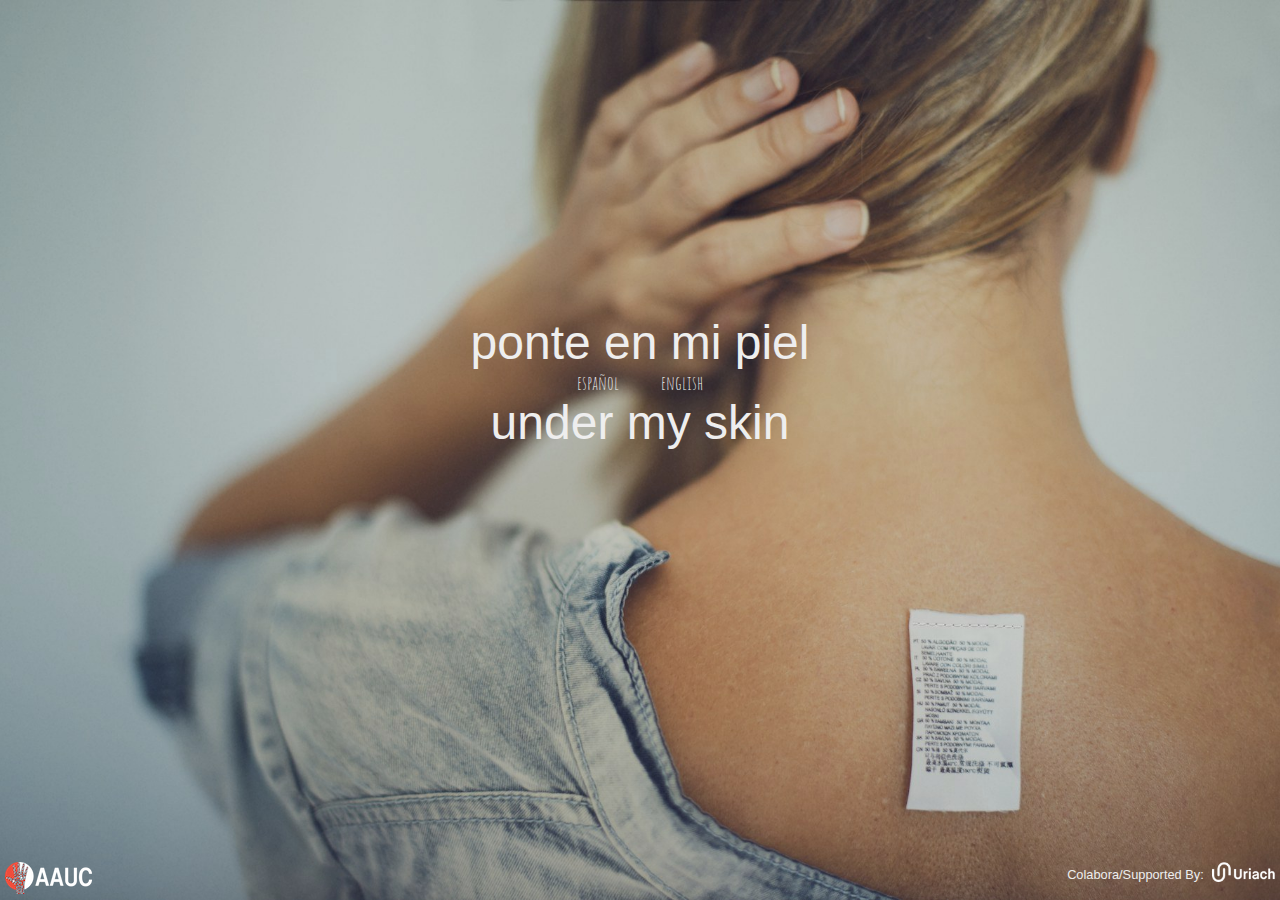
<file: index.html>
<!DOCTYPE html>
<html>
  <head>
    <link rel="publisher" href="https://plus.google.com/u/0/112504036269241650617"/>
    <meta charset="utf-8">
    <meta http-equiv="X-UA-Compatible" content="IE=edge,chrome=1"> 
    <meta name="viewport" content="width=device-width, initial-scale=1">
    <meta name="author" content="Asociación de Afectados de Urticaria Crónica">
    <meta name="description" content="Colección de fotografías que muestran el impacto de la urticaria crónica en la calidad de vida. Creada por la Asociación de Afectados de Urticaria Crónica.">
    <meta property="og:description" content="Colección de fotografías que muestran el impacto de la urticaria crónica en la calidad de vida. Creada por la Asociación de Afectados de Urticaria Crónica."/>
    <meta property="og:locale" content="es_ES" />
    <meta property="og:type" content="website" />
    <meta property="og:url" content="http://ponteenmipiel.urticariacronica.org/" />
    <meta property="article:publisher" content="https://www.facebook.com/urticariacronica" />
    <meta name="twitter:card" content="summary"/>
    <meta name="twitter:site" content="@UrticariaCronic"/>
    <meta name="twitter:domain" content="Asociación de Afectados de Urticaria Crónica"/>
    <meta name="twitter:creator" content="@UrticariaCronic"/>

    <meta property="og:title" content="Ponte en mi piel - Fotografías sobre el impacto de la Urticaria Crónica (AAUC)" />
    <title>Ponte en mi piel - Fotografías sobre el impacto de la Urticaria Crónica (AAUC)</title>


    <link rel="shortcut icon" href="favicon.ico"> 
    <link rel="stylesheet" type="text/css" href="css/index.css">
		<!--[if lte IE 7]><style>.main{display:none;} .support-note .note-ie{display:block;}</style><![endif]-->
  </head>
  <body>
    <div class="support-note"><span class="note-ie">Sorry, only modern browsers.</span></div>

    <div class="main">
      <h1><a href="es/">ponte en mi piel</a></h1>
      <ul>
        <li><a href="es/">español</a></li>
        <li><a href="en/">english</a></li>
      </ul>
      <h1><a href="es/">under my skin</a></h1>
    </div>
    <footer>
      <div>
        <a target="_blank" href="http://www.urticariacronica.org"><img src="images/logo-aauc-inv.png" alt="Asociación de Afectados de Urticaria Crónica"></a>
      </div>
      <div>
        Colabora/Supported By: <img src="images/uriach-blanc.png">
      </div>
    </footer>
    <script>
      (function(i,s,o,g,r,a,m){i['GoogleAnalyticsObject']=r;i[r]=i[r]||function(){
      (i[r].q=i[r].q||[]).push(arguments)},i[r].l=1*new Date();a=s.createElement(o),
      m=s.getElementsByTagName(o)[0];a.async=1;a.src=g;m.parentNode.insertBefore(a,m)
      })(window,document,'script','https://www.google-analytics.com/analytics.js','ga');

      ga('create', 'UA-42277084-5', 'auto');
      ga('send', 'pageview');

    </script>
	</body>
</html>
</file>
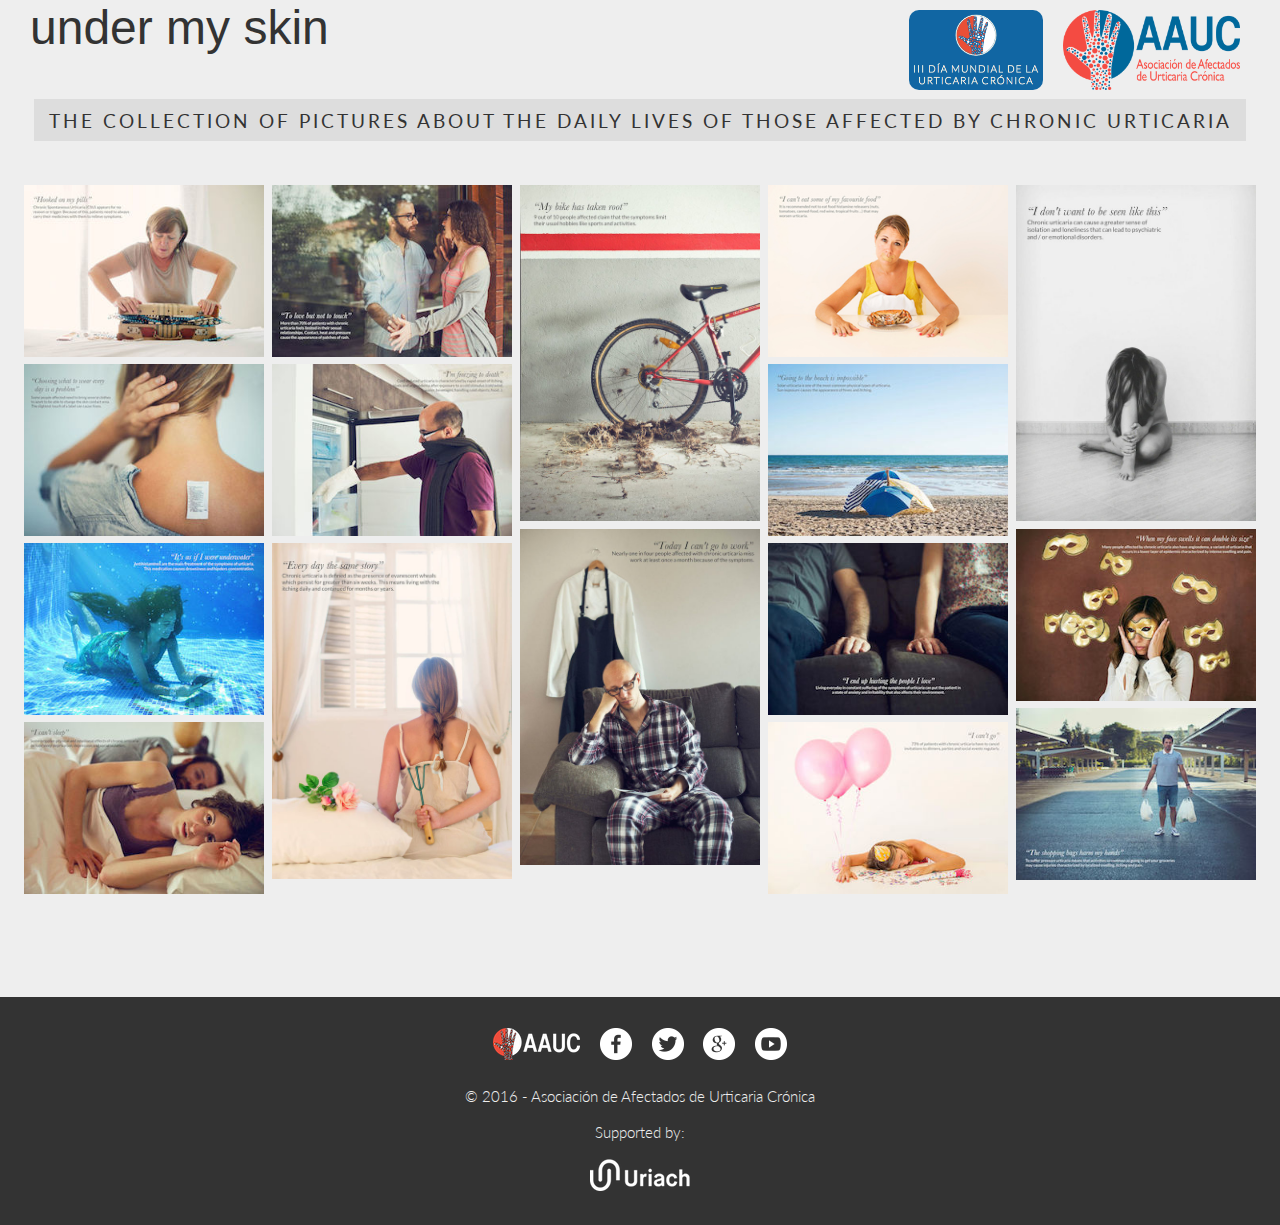
<file: en/index.html>
<!DOCTYPE html>
<html lang="en">
    <head>
    <link rel="publisher" href="https://plus.google.com/u/0/112504036269241650617"/>
    <meta charset="utf-8">
    <meta http-equiv="X-UA-Compatible" content="IE=edge,chrome=1"> 
    <meta name="viewport" content="width=device-width, initial-scale=1">
    <meta name="author" content="Asociación de Afectados de Urticaria Crónica">
    <meta name="description" content="Collection of pictures that show the impact of chronic urticaria in the quality of lives of those who suffer it. By the spanish Chronic Urticaria Organization.">
    <meta property="og:description" content="Collection of pictures that show the impact of chronic urticaria in the quality of lives of those who suffer it. By the spanish Chronic Urticaria Organization."/>
    <meta property="og:locale" content="en" />
    <meta property="og:type" content="website" />
    <meta property="og:url" content="http://ponteenmipiel.urticariacronica.org/en/" />
    <meta property="article:publisher" content="https://www.facebook.com/urticariacronica" />
    <meta name="twitter:card" content="summary"/>
    <meta name="twitter:site" content="@UrticariaCronic"/>
    <meta name="twitter:domain" content="Asociación de Afectados de Urticaria Crónica"/>
    <meta name="twitter:creator" content="@UrticariaCronic"/>

    <meta property="og:title" content="Under my skin - Photographies about the impact of Chronic Urticaria (AAUC)" />
    <title>Under my skin - Photographies about the impact of Chronic Urticaria (AAUC)</title>


    <link rel="shortcut icon" href="../favicon.ico"> 
		<link rel="stylesheet" type="text/css" href="../css/style.css"/>
		<script src="../js/modernizr.custom.70736.js"></script>
		<noscript><link rel="stylesheet" type="text/css" href="../css/noJS.css"/></noscript>
		<!--[if lte IE 7]><style>.main{display:none;} .support-note .note-ie{display:block;}</style><![endif]-->
    </head>
    <body>
			<div class="main">
				<header class="clearfix">				
					<h1><a href="../">under my skin</a></h1>
					<a target="_blank" href="http://www.urticariacronica.org"><img src="../images/logo_aauc.png" alt="Asociación de Afectados de Urticaria Crónica"></a>
					<a target="_blank" href="http://diamundial.urticariacronica.org"><img src="../images/iii-dia-mundial-urticaria-cronica-2016.png" alt="III Día Mundial de la Urticaria Crónica"></a>
					<div class="info">
						The collection of pictures about the daily lives of those affected by chronic urticaria
					</div>
					<div class="moreinfo">
						<p>
							In 2014, to mark the first World Urticaria Day we wanted to capture moments of the everyday
							life that can be difficult (if not impossible) for patients with chronic urticaria.
            </p>
            <p>
							In order to do this, we created a collection of pictures with the goal of raising awareness and
							showing the impact of chronic urticaria on our <strong>quality of life</strong>.
            </p>
            <p>
							This exhibition opened in Madrid and Barcelona on October 1, 2014 and has since
							<a href="http://www.urticariacronica.org/proyectos/exposicion-itinerante-ponte-en-mi-piel/">visited several
							cities</a>. Please <strong><a href="mailto:hola@urticariacronica.org">contact us</a></strong> if you
							would like the exhibition to take place in your city.
            </p>
            <p>
							Two years later, to celebrate the <strong><a target="_blank" href="http://diamundial.urticariacronica.org">III
							Urticaria Day</a></strong> and with the support of Uriach, we want to internationalize the project and open
							it up to the rest of the world so that we can make ourselves known outside our
							borders and are able to <strong>build relationships with other organizations</strong>.
						</p>
						<p>
							If you belong to an organization and would like to participate in the project or prepare an exhibition
							with these photographs, please <strong><a href="mailto:hola@urticariacronica.org">contact us</a></strong>.
            </p>
					</div>
					<div class="support-note">
						<span class="note-ie">Sorry, only modern browsers.</span>
					</div>
					
				</header>
				
				<div class="gamma-container gamma-loading" id="gamma-container">

					<ul class="gamma-gallery">

						<li>
							<div data-alt="Hooked on my pills" data-description="<h3>Hooked on my pills</h3>" data-max-width="1800" data-max-height="1350">
								<div data-src="images/xxxlarge/aauc-ponte-en-mi-piel-01.jpeg" data-min-width="1300"></div>
								<div data-src="images/xxlarge/aauc-ponte-en-mi-piel-01.jpeg" data-min-width="1000"></div>
								<div data-src="images/xlarge/aauc-ponte-en-mi-piel-01.jpeg" data-min-width="700"></div>
								<div data-src="images/large/aauc-ponte-en-mi-piel-01.jpeg" data-min-width="300"></div>
								<div data-src="images/medium/aauc-ponte-en-mi-piel-01.jpeg" data-min-width="200"></div>
								<div data-src="images/small/aauc-ponte-en-mi-piel-01.jpeg" data-min-width="140"></div>
								<div data-src="images/xsmall/aauc-ponte-en-mi-piel-01.jpeg"></div>
								<noscript>
									<img src="images/xsmall/aauc-ponte-en-mi-piel-01.jpeg" alt="Hooked on my pills"/>
								</noscript>
							</div>
						</li>
						<li>
							<div data-alt="To love but not to touch" data-description="<h3>To love but not to touch</h3>" data-max-width="1800" data-max-height="1350">
								<div data-src="images/xxxlarge/aauc-ponte-en-mi-piel-02.jpeg" data-min-width="1300"></div>
								<div data-src="images/xxlarge/aauc-ponte-en-mi-piel-02.jpeg" data-min-width="1000"></div>
								<div data-src="images/xlarge/aauc-ponte-en-mi-piel-02.jpeg" data-min-width="700"></div>
								<div data-src="images/large/aauc-ponte-en-mi-piel-02.jpeg" data-min-width="300"></div>
								<div data-src="images/medium/aauc-ponte-en-mi-piel-02.jpeg" data-min-width="200"></div>
								<div data-src="images/small/aauc-ponte-en-mi-piel-02.jpeg" data-min-width="140"></div>
								<div data-src="images/xsmall/aauc-ponte-en-mi-piel-02.jpeg"></div>
								<noscript>
									<img src="images/xsmall/aauc-ponte-en-mi-piel-02.jpeg" alt="To love but not to touch"/>
								</noscript>
							</div>
						</li>
						<li>
							<div data-alt="My bike has taken root" data-description="<h3>My bike has taken root</h3>" data-max-width="1350" data-max-height="1800">
								<div data-src="images/xxxlarge/aauc-ponte-en-mi-piel-03.jpeg" data-min-width="928"></div>
								<div data-src="images/xxlarge/aauc-ponte-en-mi-piel-03.jpeg" data-min-width="714"></div>
								<div data-src="images/xlarge/aauc-ponte-en-mi-piel-03.jpeg" data-min-width="500"></div>
								<div data-src="images/large/aauc-ponte-en-mi-piel-03.jpeg" data-min-width="214"></div>
								<div data-src="images/medium/aauc-ponte-en-mi-piel-03.jpeg" data-min-width="143"></div>
								<div data-src="images/small/aauc-ponte-en-mi-piel-03.jpeg" data-min-width="100"></div>
								<div data-src="images/xsmall/aauc-ponte-en-mi-piel-03.jpeg"></div>
								<noscript>
									<img src="images/xsmall/aauc-ponte-en-mi-piel-03.jpeg" alt="My bike has taken root"/>
								</noscript>
							</div>
						</li>
						<li>
							<div data-alt="I can't eat some of my favourite food" data-description="<h3>I can't eat some of my favourite food</h3>" data-max-width="1800" data-max-height="1350">
								<div data-src="images/xxxlarge/aauc-ponte-en-mi-piel-04.jpeg" data-min-width="1300"></div>
								<div data-src="images/xxlarge/aauc-ponte-en-mi-piel-04.jpeg" data-min-width="1000"></div>
								<div data-src="images/xlarge/aauc-ponte-en-mi-piel-04.jpeg" data-min-width="700"></div>
								<div data-src="images/large/aauc-ponte-en-mi-piel-04.jpeg" data-min-width="300"></div>
								<div data-src="images/medium/aauc-ponte-en-mi-piel-04.jpeg" data-min-width="200"></div>
								<div data-src="images/small/aauc-ponte-en-mi-piel-04.jpeg" data-min-width="140"></div>
								<div data-src="images/xsmall/aauc-ponte-en-mi-piel-04.jpeg"></div>
								<noscript>
									<img src="images/xsmall/aauc-ponte-en-mi-piel-04.jpeg" alt="I can't eat some of my favourite food"/>
								</noscript>
							</div>
						</li>
						<li>
							<div data-alt="I don't want to be seen like this" data-description="<h3>I don't want to be seen like this</h3>" data-max-width="1350" data-max-height="1800">
								<div data-src="images/xxxlarge/aauc-ponte-en-mi-piel-07.jpeg" data-min-width="928"></div>
								<div data-src="images/xxlarge/aauc-ponte-en-mi-piel-07.jpeg" data-min-width="714"></div>
								<div data-src="images/xlarge/aauc-ponte-en-mi-piel-07.jpeg" data-min-width="500"></div>
								<div data-src="images/large/aauc-ponte-en-mi-piel-07.jpeg" data-min-width="214"></div>
								<div data-src="images/medium/aauc-ponte-en-mi-piel-07.jpeg" data-min-width="143"></div>
								<div data-src="images/small/aauc-ponte-en-mi-piel-07.jpeg" data-min-width="100"></div>
								<div data-src="images/xsmall/aauc-ponte-en-mi-piel-07.jpeg"></div>
								<noscript>
									<img src="images/xsmall/aauc-ponte-en-mi-piel-07.jpeg" alt="I don't want to be seen like this"/>
								</noscript>
							</div>
						</li>
						<li>
							<div data-alt="Choosing what to wear everyday is a problem" data-description="<h3>Choosing what to wear everyday is a problem</h3>" data-max-width="1800" data-max-height="1350">
								<div data-src="images/xxxlarge/aauc-ponte-en-mi-piel-05.jpeg" data-min-width="1300"></div>
								<div data-src="images/xxlarge/aauc-ponte-en-mi-piel-05.jpeg" data-min-width="1000"></div>
								<div data-src="images/xlarge/aauc-ponte-en-mi-piel-05.jpeg" data-min-width="700"></div>
								<div data-src="images/large/aauc-ponte-en-mi-piel-05.jpeg" data-min-width="300"></div>
								<div data-src="images/medium/aauc-ponte-en-mi-piel-05.jpeg" data-min-width="200"></div>
								<div data-src="images/small/aauc-ponte-en-mi-piel-05.jpeg" data-min-width="140"></div>
								<div data-src="images/xsmall/aauc-ponte-en-mi-piel-05.jpeg"></div>
								<noscript>
									<img src="images/xsmall/aauc-ponte-en-mi-piel-05.jpeg" alt="Choosing what to wear everyday is a problem"/>
								</noscript>
							</div>
						</li>
						<li>
							<div data-alt="I'm freezing to death" data-description="<h3>I'm freezing to death</h3>" data-max-width="1800" data-max-height="1350">
								<div data-src="images/xxxlarge/aauc-ponte-en-mi-piel-06.jpeg" data-min-width="1300"></div>
								<div data-src="images/xxlarge/aauc-ponte-en-mi-piel-06.jpeg" data-min-width="1000"></div>
								<div data-src="images/xlarge/aauc-ponte-en-mi-piel-06.jpeg" data-min-width="700"></div>
								<div data-src="images/large/aauc-ponte-en-mi-piel-06.jpeg" data-min-width="300"></div>
								<div data-src="images/medium/aauc-ponte-en-mi-piel-06.jpeg" data-min-width="200"></div>
								<div data-src="images/small/aauc-ponte-en-mi-piel-06.jpeg" data-min-width="140"></div>
								<div data-src="images/xsmall/aauc-ponte-en-mi-piel-06.jpeg"></div>
								<noscript>
									<img src="images/xsmall/aauc-ponte-en-mi-piel-06.jpeg" alt="I'm freezing to death"/>
								</noscript>
							</div>
						</li>
						<li>
							<div data-alt="Going to the beach is impossible" data-description="<h3>Going to the beach is impossible</h3>" data-max-width="1800" data-max-height="1350">
								<div data-src="images/xxxlarge/aauc-ponte-en-mi-piel-09.jpeg" data-min-width="1300"></div>
								<div data-src="images/xxlarge/aauc-ponte-en-mi-piel-09.jpeg" data-min-width="1000"></div>
								<div data-src="images/xlarge/aauc-ponte-en-mi-piel-09.jpeg" data-min-width="700"></div>
								<div data-src="images/large/aauc-ponte-en-mi-piel-09.jpeg" data-min-width="300"></div>
								<div data-src="images/medium/aauc-ponte-en-mi-piel-09.jpeg" data-min-width="200"></div>
								<div data-src="images/small/aauc-ponte-en-mi-piel-09.jpeg" data-min-width="140"></div>
								<div data-src="images/xsmall/aauc-ponte-en-mi-piel-09.jpeg"></div>
								<noscript>
									<img src="images/xsmall/aauc-ponte-en-mi-piel-09.jpeg" alt="Going to the beach is impossible"/>
								</noscript>
							</div>
						</li>
						<li>
							<div data-alt="Today I can't go to work" data-description="<h3>Today I can't go to work</h3>" data-max-width="1350" data-max-height="1800">
								<div data-src="images/xxxlarge/aauc-ponte-en-mi-piel-11.jpeg" data-min-width="928"></div>
								<div data-src="images/xxlarge/aauc-ponte-en-mi-piel-11.jpeg" data-min-width="714"></div>
								<div data-src="images/xlarge/aauc-ponte-en-mi-piel-11.jpeg" data-min-width="500"></div>
								<div data-src="images/large/aauc-ponte-en-mi-piel-11.jpeg" data-min-width="214"></div>
								<div data-src="images/medium/aauc-ponte-en-mi-piel-11.jpeg" data-min-width="143"></div>
								<div data-src="images/small/aauc-ponte-en-mi-piel-11.jpeg" data-min-width="100"></div>
								<div data-src="images/xsmall/aauc-ponte-en-mi-piel-11.jpeg"></div>
								<noscript>
									<img src="images/xsmall/aauc-ponte-en-mi-piel-11.jpeg" alt="Today I can't go to work"/>
								</noscript>
							</div>
						</li>
						<li>
							<div data-alt="When my face swells it can double its size" data-description="<h3>When my face swells it can double its size</h3>" data-max-width="1800" data-max-height="1350">
								<div data-src="images/xxxlarge/aauc-ponte-en-mi-piel-13.jpeg" data-min-width="1300"></div>
								<div data-src="images/xxlarge/aauc-ponte-en-mi-piel-13.jpeg" data-min-width="1000"></div>
								<div data-src="images/xlarge/aauc-ponte-en-mi-piel-13.jpeg" data-min-width="700"></div>
								<div data-src="images/large/aauc-ponte-en-mi-piel-13.jpeg" data-min-width="300"></div>
								<div data-src="images/medium/aauc-ponte-en-mi-piel-13.jpeg" data-min-width="200"></div>
								<div data-src="images/small/aauc-ponte-en-mi-piel-13.jpeg" data-min-width="140"></div>
								<div data-src="images/xsmall/aauc-ponte-en-mi-piel-13.jpeg"></div>
								<noscript>
									<img src="images/xsmall/aauc-ponte-en-mi-piel-13.jpeg" alt="When my face swells it can double its size"/>
								</noscript>
							</div>
						</li>
						<li>
							<div data-alt="It's as if I were underwater" data-description="<h3>It's as if I were underwater</h3>" data-max-width="1800" data-max-height="1350">
								<div data-src="images/xxxlarge/aauc-ponte-en-mi-piel-14.jpeg" data-min-width="1300"></div>
								<div data-src="images/xxlarge/aauc-ponte-en-mi-piel-14.jpeg" data-min-width="1000"></div>
								<div data-src="images/xlarge/aauc-ponte-en-mi-piel-14.jpeg" data-min-width="700"></div>
								<div data-src="images/large/aauc-ponte-en-mi-piel-14.jpeg" data-min-width="300"></div>
								<div data-src="images/medium/aauc-ponte-en-mi-piel-14.jpeg" data-min-width="200"></div>
								<div data-src="images/small/aauc-ponte-en-mi-piel-14.jpeg" data-min-width="140"></div>
								<div data-src="images/xsmall/aauc-ponte-en-mi-piel-14.jpeg"></div>
								<noscript>
									<img src="images/xsmall/aauc-ponte-en-mi-piel-14.jpeg" alt="It's as if I were underwater"/>
								</noscript>
							</div>
						</li>
						<li>
							<div data-alt="Every day the same story" data-description="<h3>Every day the same story</h3>" data-max-width="1350" data-max-height="1800">
								<div data-src="images/xxxlarge/aauc-ponte-en-mi-piel-15.jpeg" data-min-width="928"></div>
								<div data-src="images/xxlarge/aauc-ponte-en-mi-piel-15.jpeg" data-min-width="714"></div>
								<div data-src="images/xlarge/aauc-ponte-en-mi-piel-15.jpeg" data-min-width="500"></div>
								<div data-src="images/large/aauc-ponte-en-mi-piel-15.jpeg" data-min-width="214"></div>
								<div data-src="images/medium/aauc-ponte-en-mi-piel-15.jpeg" data-min-width="143"></div>
								<div data-src="images/small/aauc-ponte-en-mi-piel-15.jpeg" data-min-width="100"></div>
								<div data-src="images/xsmall/aauc-ponte-en-mi-piel-15.jpeg"></div>
								<noscript>
									<img src="images/xsmall/aauc-ponte-en-mi-piel-15.jpeg" alt="Every day the same story"/>
								</noscript>
							</div>
						</li>
						<li>
							<div data-alt="I end up hurting the people I love" data-description="<h3>I end up hurting the people I love</h3>" data-max-width="1800" data-max-height="1350">
								<div data-src="images/xxxlarge/aauc-ponte-en-mi-piel-16.jpeg" data-min-width="1300"></div>
								<div data-src="images/xxlarge/aauc-ponte-en-mi-piel-16.jpeg" data-min-width="1000"></div>
								<div data-src="images/xlarge/aauc-ponte-en-mi-piel-16.jpeg" data-min-width="700"></div>
								<div data-src="images/large/aauc-ponte-en-mi-piel-16.jpeg" data-min-width="300"></div>
								<div data-src="images/medium/aauc-ponte-en-mi-piel-16.jpeg" data-min-width="200"></div>
								<div data-src="images/small/aauc-ponte-en-mi-piel-16.jpeg" data-min-width="140"></div>
								<div data-src="images/xsmall/aauc-ponte-en-mi-piel-16.jpeg"></div>
								<noscript>
									<img src="images/xsmall/aauc-ponte-en-mi-piel-16.jpeg" alt="I end up hurting the people I love"/>
								</noscript>
							</div>
						</li>
						<li>
							<div data-alt="The shopping bags harm my hands" data-description="<h3>The shopping bags harm my hands</h3>" data-max-width="1800" data-max-height="1350">
								<div data-src="images/xxxlarge/aauc-ponte-en-mi-piel-17.jpeg" data-min-width="1300"></div>
								<div data-src="images/xxlarge/aauc-ponte-en-mi-piel-17.jpeg" data-min-width="1000"></div>
								<div data-src="images/xlarge/aauc-ponte-en-mi-piel-17.jpeg" data-min-width="700"></div>
								<div data-src="images/large/aauc-ponte-en-mi-piel-17.jpeg" data-min-width="300"></div>
								<div data-src="images/medium/aauc-ponte-en-mi-piel-17.jpeg" data-min-width="200"></div>
								<div data-src="images/small/aauc-ponte-en-mi-piel-17.jpeg" data-min-width="140"></div>
								<div data-src="images/xsmall/aauc-ponte-en-mi-piel-17.jpeg"></div>
								<noscript>
									<img src="images/xsmall/aauc-ponte-en-mi-piel-17.jpeg" alt="The shopping bags harm my hands"/>
								</noscript>
							</div>
						</li>
						<li>
							<div data-alt="I can't sleep" data-description="<h3>I can't sleep</h3>" data-max-width="1800" data-max-height="1350">
								<div data-src="images/xxxlarge/aauc-ponte-en-mi-piel-18.jpeg" data-min-width="1300"></div>
								<div data-src="images/xxlarge/aauc-ponte-en-mi-piel-18.jpeg" data-min-width="1000"></div>
								<div data-src="images/xlarge/aauc-ponte-en-mi-piel-18.jpeg" data-min-width="700"></div>
								<div data-src="images/large/aauc-ponte-en-mi-piel-18.jpeg" data-min-width="300"></div>
								<div data-src="images/medium/aauc-ponte-en-mi-piel-18.jpeg" data-min-width="200"></div>
								<div data-src="images/small/aauc-ponte-en-mi-piel-18.jpeg" data-min-width="140"></div>
								<div data-src="images/xsmall/aauc-ponte-en-mi-piel-18.jpeg"></div>
								<noscript>
									<img src="images/xsmall/aauc-ponte-en-mi-piel-18.jpeg" alt="I can't sleep"/>
								</noscript>
							</div>
						</li>
						<li>
							<div data-alt="I can't go" data-description="<h3>I can't go</h3>" data-max-width="1800" data-max-height="1350">
								<div data-src="images/xxxlarge/aauc-ponte-en-mi-piel-19.jpeg" data-min-width="1300"></div>
								<div data-src="images/xxlarge/aauc-ponte-en-mi-piel-19.jpeg" data-min-width="1000"></div>
								<div data-src="images/xlarge/aauc-ponte-en-mi-piel-19.jpeg" data-min-width="700"></div>
								<div data-src="images/large/aauc-ponte-en-mi-piel-19.jpeg" data-min-width="300"></div>
								<div data-src="images/medium/aauc-ponte-en-mi-piel-19.jpeg" data-min-width="200"></div>
								<div data-src="images/small/aauc-ponte-en-mi-piel-19.jpeg" data-min-width="140"></div>
								<div data-src="images/xsmall/aauc-ponte-en-mi-piel-19.jpeg"></div>
								<noscript>
									<img src="images/xsmall/aauc-ponte-en-mi-piel-19.jpeg" alt="I can't go"/>
								</noscript>
							</div>
						</li>
					</ul>

					<div class="gamma-overlay"></div>

				</div>

			</div><!--/main-->
		<footer>
			<ul>
        <li>
          <a href="http://www.urticariacronica.org" target="_blank"><img src="../images/logo-aauc-inv.png"></a>
        </li>
        <li>
          <a href="https://www.facebook.com/urticariacronica" target="_blank"><img src="../images/facebook.png"></a>
        </li>
        <li>
          <a href="https://twitter.com/UrticariaCronic" target="_blank"><img src="../images/twitter.png"></a>
        </li>
        <li>
          <a href="https://plus.google.com/+UrticariacronicaOrg1" target="_blank"><img src="../images/googleplus.png"></a>
        </li>
        <li>
          <a href="https://www.youtube.com/channel/UCXkXHh5SAe7mQP8FOI5G48A/" target="_blank"><img src="../images/youtube.png"></a>
        </li>
      </ul>
      <p>
      </p>
      <p>
        &copy; 2016 - <a target="_blank" href="http://www.urticariacronica.org">Asociación de Afectados de Urticaria Crónica</a>
      </p>
      <p>
        <br>Supported by:<br><br>
        <img src="../images/uriach-blanc.png">
      </p>
    </footer>
		<script src="//ajax.googleapis.com/ajax/libs/jquery/1.8.2/jquery.min.js"></script>
		<script src="../js/jquery.masonry.min.js"></script>
		<script src="../js/jquery.history.js"></script>
		<script src="../js/js-url.min.js"></script>
		<script src="../js/jquerypp.custom.js"></script>
		<script src="../js/gamma.js"></script>
		<script type="text/javascript">
			
			$(function() {
				$('.info').on("click", function() {
					$('.moreinfo').slideToggle("slow");
				});

				var GammaSettings = {
						// order is important!
						viewport : [ {
							width : 1200,
							columns : 5
						}, {
							width : 900,
							columns : 4
						}, {
							width : 500,
							columns : 3
						}, { 
							width : 320,
							columns : 2
						}, { 
							width : 0,
							columns : 2
						} ]
				};

				Gamma.init( GammaSettings, fncallback );


				// Example how to add more items (just a dummy):

				function fncallback() {

				}

			});

		</script>	
		<script>
		  (function(i,s,o,g,r,a,m){i['GoogleAnalyticsObject']=r;i[r]=i[r]||function(){
		  (i[r].q=i[r].q||[]).push(arguments)},i[r].l=1*new Date();a=s.createElement(o),
		  m=s.getElementsByTagName(o)[0];a.async=1;a.src=g;m.parentNode.insertBefore(a,m)
		  })(window,document,'script','https://www.google-analytics.com/analytics.js','ga');

		  ga('create', 'UA-42277084-5', 'auto');
		  ga('send', 'pageview');

		</script>
	</body>
</html>
</file>
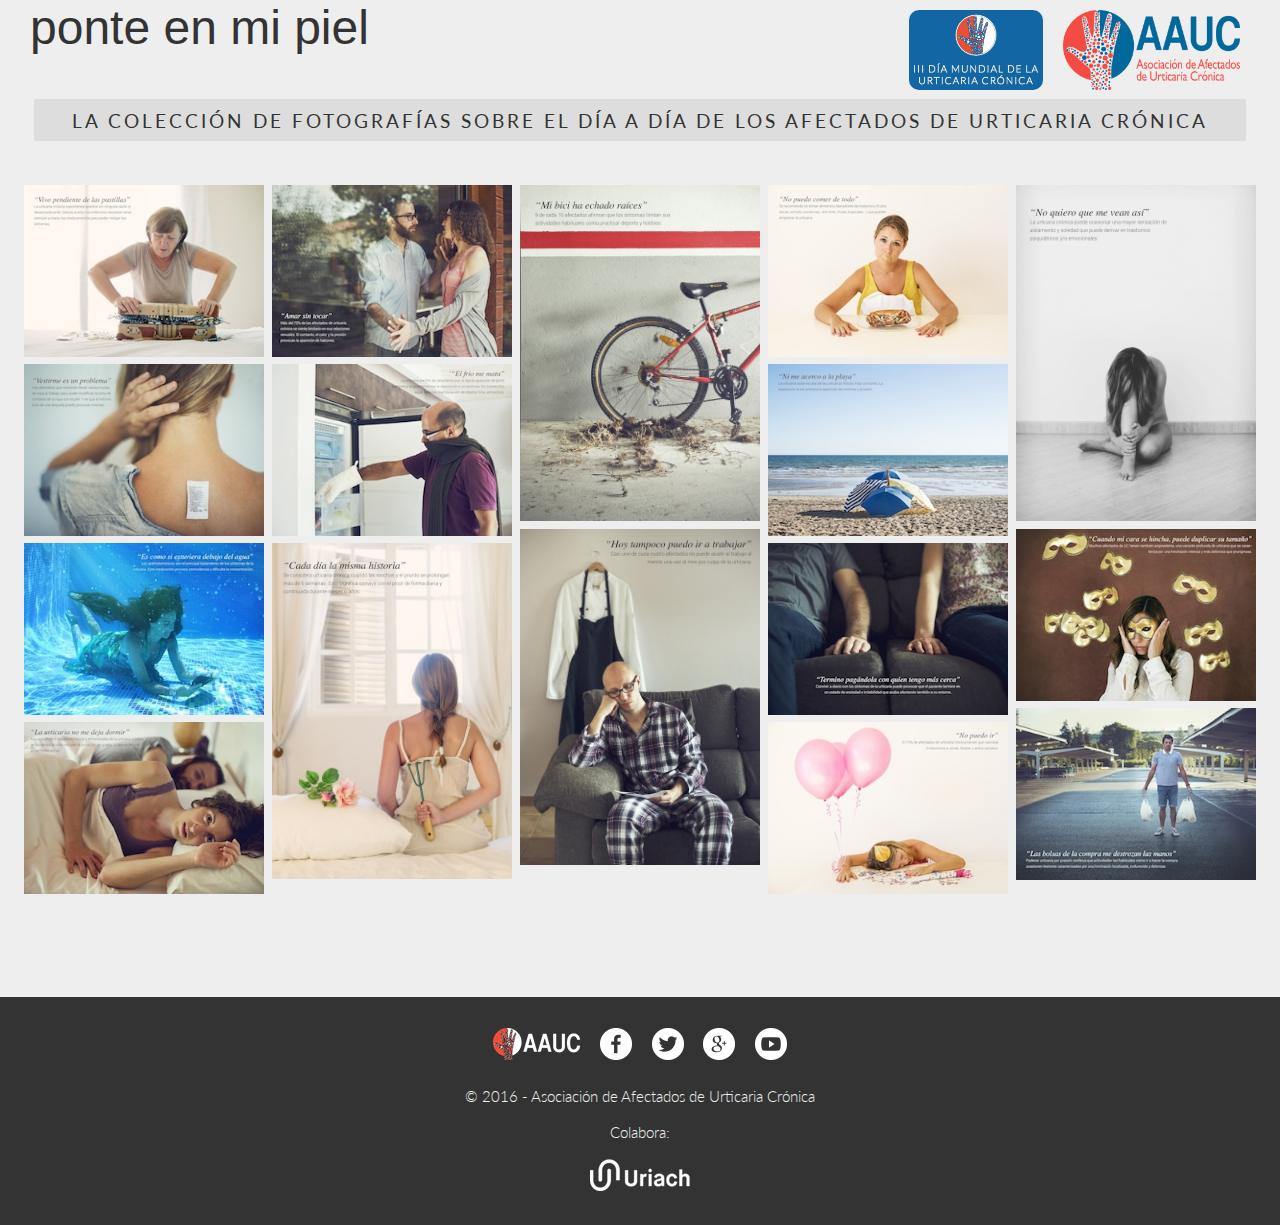
<file: es/index.html>
<!DOCTYPE html>
<html lang="es">
    <head>
    <link rel="publisher" href="https://plus.google.com/u/0/112504036269241650617"/>
    <meta charset="utf-8">
    <meta http-equiv="X-UA-Compatible" content="IE=edge,chrome=1"> 
    <meta name="viewport" content="width=device-width, initial-scale=1">
    <meta name="author" content="Asociación de Afectados de Urticaria Crónica">
    <meta name="description" content="Colección de fotografías que muestran el impacto de la urticaria crónica en la calidad de vida. Creada por la Asociación de Afectados de Urticaria Crónica.">
    <meta property="og:description" content="Colección de fotografías que muestran el impacto de la urticaria crónica en la calidad de vida. Creada por la Asociación de Afectados de Urticaria Crónica."/>
    <meta property="og:locale" content="es_ES" />
    <meta property="og:type" content="website" />
    <meta property="og:url" content="http://ponteenmipiel.urticariacronica.org/es/" />
    <meta property="article:publisher" content="https://www.facebook.com/urticariacronica" />
    <meta name="twitter:card" content="summary"/>
    <meta name="twitter:site" content="@UrticariaCronic"/>
    <meta name="twitter:domain" content="Asociación de Afectados de Urticaria Crónica"/>
    <meta name="twitter:creator" content="@UrticariaCronic"/>

    <meta property="og:title" content="Ponte en mi piel - Fotografías sobre el impacto de la Urticaria Crónica (AAUC)" />
    <title>Ponte en mi piel - Fotografías sobre el impacto de la Urticaria Crónica (AAUC)</title>


    <link rel="shortcut icon" href="../favicon.ico"> 
		<link rel="stylesheet" type="text/css" href="../css/style.css"/>
		<script src="../js/modernizr.custom.70736.js"></script>
		<noscript><link rel="stylesheet" type="text/css" href="../css/noJS.css"/></noscript>
		<!--[if lte IE 7]><style>.main{display:none;} .support-note .note-ie{display:block;}</style><![endif]-->
    </head>
    <body>
			<div class="main">
				<header class="clearfix">				
					<h1><a href="../">ponte en mi piel</a></h1>
					<a target="_blank" href="http://www.urticariacronica.org"><img src="../images/logo_aauc.png" alt="Asociación de Afectados de Urticaria Crónica"></a>
					<a target="_blank" href="http://diamundial.urticariacronica.org"><img src="../images/iii-dia-mundial-urticaria-cronica-2016.png" alt="III Día Mundial de la Urticaria Crónica"></a>
					<div class="info">
						La colección de fotografías sobre
					  el día a día de los afectados de urticaria crónica
					</div>
					<div class="moreinfo">
						 <p>
              El año 2014, con motivo del primer Día Mundial de la Urticaria Crónica, desde la AAUC
              quisimos capturar momentos del <strong>día a día</strong> que pueden resultar complicados
              (incluso imposibles) para los afectados de urticaria crónica.
            </p>
            <p>
              Para hacerlo, creamos un colección de fotografías en la que mostrábamos a la población
              el impacto que la urticaria crónica tiene en la <strong>calidad de vida</strong> para
              dar a conocer y sensibilizar un poco sobre nuestra situación.
            </p>
            <p>
              Esta exposición se estrenó en Madrid y Barcelona el día 1 de octubre de 2014 y, desde entonces,
              <a href="http://www.urticariacronica.org/proyectos/exposicion-itinerante-ponte-en-mi-piel/">ha visitado distintas ciudades</a>
              del país. Si te gustaría que visitara tu ciudad, no dudes en <strong><a href="mailto:hola@urticariacronica.org">contactar con nosotros</a></strong>.
            </p>
            <p>
            	Dos años más tarde, con motivo del <strong><a target="_blank" href="http://diamundial.urticariacronica.org">III Día Mundial de la Urticaria Crónica</a></strong> y con la colaboración de Uriach,
            	hemos internacionalizado el proyecto, con la intención de darnos a conocer fuera de nuestras fronteras y
            	<strong>entablar relaciones con otras asociaciones afines</strong>.
            </p>
            <p>Si perteneces a una asociación de otro
            	país y te gustaría poder montar una exposición con las fotografías <strong><a href="mailto:hola@urticariacronica.org">contacta con nosotros</a></strong>.
            </p>
					</div>


					<div class="support-note">
						<span class="note-ie">Sorry, only modern browsers.</span>
					</div>
					
				</header>
				
				<div class="gamma-container gamma-loading" id="gamma-container">

					<ul class="gamma-gallery">

						<li>
							<div data-alt="Vivo pendiente de las pastillas" data-description="<h3>Vivo pendiente de las pastillas</h3>" data-max-width="1800" data-max-height="1350">
								<div data-src="images/xxxlarge/aauc-ponte-en-mi-piel-01.jpeg" data-min-width="1300"></div>
								<div data-src="images/xxlarge/aauc-ponte-en-mi-piel-01.jpeg" data-min-width="1000"></div>
								<div data-src="images/xlarge/aauc-ponte-en-mi-piel-01.jpeg" data-min-width="700"></div>
								<div data-src="images/large/aauc-ponte-en-mi-piel-01.jpeg" data-min-width="300"></div>
								<div data-src="images/medium/aauc-ponte-en-mi-piel-01.jpeg" data-min-width="200"></div>
								<div data-src="images/small/aauc-ponte-en-mi-piel-01.jpeg" data-min-width="140"></div>
								<div data-src="images/xsmall/aauc-ponte-en-mi-piel-01.jpeg"></div>
								<noscript>
									<img src="images/xsmall/aauc-ponte-en-mi-piel-01.jpeg" alt="Vivo pendiente de las pastillas"/>
								</noscript>
							</div>
						</li>
						<li>
							<div data-alt="Amar sin tocar" data-description="<h3>Amar sin tocar</h3>" data-max-width="1800" data-max-height="1350">
								<div data-src="images/xxxlarge/aauc-ponte-en-mi-piel-02.jpeg" data-min-width="1300"></div>
								<div data-src="images/xxlarge/aauc-ponte-en-mi-piel-02.jpeg" data-min-width="1000"></div>
								<div data-src="images/xlarge/aauc-ponte-en-mi-piel-02.jpeg" data-min-width="700"></div>
								<div data-src="images/large/aauc-ponte-en-mi-piel-02.jpeg" data-min-width="300"></div>
								<div data-src="images/medium/aauc-ponte-en-mi-piel-02.jpeg" data-min-width="200"></div>
								<div data-src="images/small/aauc-ponte-en-mi-piel-02.jpeg" data-min-width="140"></div>
								<div data-src="images/xsmall/aauc-ponte-en-mi-piel-02.jpeg"></div>
								<noscript>
									<img src="images/xsmall/aauc-ponte-en-mi-piel-02.jpeg" alt="Amar sin tocar"/>
								</noscript>
							</div>
						</li>
						<li>
							<div data-alt="Mi bici ha echado raíces" data-description="<h3>Mi bici ha echado raíces</h3>" data-max-width="1350" data-max-height="1800">
								<div data-src="images/xxxlarge/aauc-ponte-en-mi-piel-03.jpeg" data-min-width="928"></div>
								<div data-src="images/xxlarge/aauc-ponte-en-mi-piel-03.jpeg" data-min-width="714"></div>
								<div data-src="images/xlarge/aauc-ponte-en-mi-piel-03.jpeg" data-min-width="500"></div>
								<div data-src="images/large/aauc-ponte-en-mi-piel-03.jpeg" data-min-width="214"></div>
								<div data-src="images/medium/aauc-ponte-en-mi-piel-03.jpeg" data-min-width="143"></div>
								<div data-src="images/small/aauc-ponte-en-mi-piel-03.jpeg" data-min-width="100"></div>
								<div data-src="images/xsmall/aauc-ponte-en-mi-piel-03.jpeg"></div>
								<noscript>
									<img src="images/xsmall/aauc-ponte-en-mi-piel-03.jpeg" alt="Mi bici ha echado raíces"/>
								</noscript>
							</div>
						</li>
						<li>
							<div data-alt="No puedo comer de todo" data-description="<h3>No puedo comer de todo</h3>" data-max-width="1800" data-max-height="1350">
								<div data-src="images/xxxlarge/aauc-ponte-en-mi-piel-04.jpeg" data-min-width="1300"></div>
								<div data-src="images/xxlarge/aauc-ponte-en-mi-piel-04.jpeg" data-min-width="1000"></div>
								<div data-src="images/xlarge/aauc-ponte-en-mi-piel-04.jpeg" data-min-width="700"></div>
								<div data-src="images/large/aauc-ponte-en-mi-piel-04.jpeg" data-min-width="300"></div>
								<div data-src="images/medium/aauc-ponte-en-mi-piel-04.jpeg" data-min-width="200"></div>
								<div data-src="images/small/aauc-ponte-en-mi-piel-04.jpeg" data-min-width="140"></div>
								<div data-src="images/xsmall/aauc-ponte-en-mi-piel-04.jpeg"></div>
								<noscript>
									<img src="images/xsmall/aauc-ponte-en-mi-piel-04.jpeg" alt="No puedo comer de todo"/>
								</noscript>
							</div>
						</li>
						<li>
							<div data-alt="No quiero que me vean así" data-description="<h3>No quiero que me vean así</h3>" data-max-width="1350" data-max-height="1800">
								<div data-src="images/xxxlarge/aauc-ponte-en-mi-piel-07.jpeg" data-min-width="928"></div>
								<div data-src="images/xxlarge/aauc-ponte-en-mi-piel-07.jpeg" data-min-width="714"></div>
								<div data-src="images/xlarge/aauc-ponte-en-mi-piel-07.jpeg" data-min-width="500"></div>
								<div data-src="images/large/aauc-ponte-en-mi-piel-07.jpeg" data-min-width="214"></div>
								<div data-src="images/medium/aauc-ponte-en-mi-piel-07.jpeg" data-min-width="143"></div>
								<div data-src="images/small/aauc-ponte-en-mi-piel-07.jpeg" data-min-width="100"></div>
								<div data-src="images/xsmall/aauc-ponte-en-mi-piel-07.jpeg"></div>
								<noscript>
									<img src="images/xsmall/aauc-ponte-en-mi-piel-07.jpeg" alt="No quiero que me vean así"/>
								</noscript>
							</div>
						</li>
						<li>
							<div data-alt="Vestirme es un problema" data-description="<h3>Vestirme es un problema</h3>" data-max-width="1800" data-max-height="1350">
								<div data-src="images/xxxlarge/aauc-ponte-en-mi-piel-05.jpeg" data-min-width="1300"></div>
								<div data-src="images/xxlarge/aauc-ponte-en-mi-piel-05.jpeg" data-min-width="1000"></div>
								<div data-src="images/xlarge/aauc-ponte-en-mi-piel-05.jpeg" data-min-width="700"></div>
								<div data-src="images/large/aauc-ponte-en-mi-piel-05.jpeg" data-min-width="300"></div>
								<div data-src="images/medium/aauc-ponte-en-mi-piel-05.jpeg" data-min-width="200"></div>
								<div data-src="images/small/aauc-ponte-en-mi-piel-05.jpeg" data-min-width="140"></div>
								<div data-src="images/xsmall/aauc-ponte-en-mi-piel-05.jpeg"></div>
								<noscript>
									<img src="images/xsmall/aauc-ponte-en-mi-piel-05.jpeg" alt="Vestirme es un problema"/>
								</noscript>
							</div>
						</li>
						<li>
							<div data-alt="El frío me mata" data-description="<h3>El frío me mata</h3>" data-max-width="1800" data-max-height="1350">
								<div data-src="images/xxxlarge/aauc-ponte-en-mi-piel-06.jpeg" data-min-width="1300"></div>
								<div data-src="images/xxlarge/aauc-ponte-en-mi-piel-06.jpeg" data-min-width="1000"></div>
								<div data-src="images/xlarge/aauc-ponte-en-mi-piel-06.jpeg" data-min-width="700"></div>
								<div data-src="images/large/aauc-ponte-en-mi-piel-06.jpeg" data-min-width="300"></div>
								<div data-src="images/medium/aauc-ponte-en-mi-piel-06.jpeg" data-min-width="200"></div>
								<div data-src="images/small/aauc-ponte-en-mi-piel-06.jpeg" data-min-width="140"></div>
								<div data-src="images/xsmall/aauc-ponte-en-mi-piel-06.jpeg"></div>
								<noscript>
									<img src="images/xsmall/aauc-ponte-en-mi-piel-06.jpeg" alt="El frío me mata"/>
								</noscript>
							</div>
						</li>
						<li>
							<div data-alt="Ni me acerco a la playa" data-description="<h3>Ni me acerco a la playa</h3>" data-max-width="1800" data-max-height="1350">
								<div data-src="images/xxxlarge/aauc-ponte-en-mi-piel-09.jpeg" data-min-width="1300"></div>
								<div data-src="images/xxlarge/aauc-ponte-en-mi-piel-09.jpeg" data-min-width="1000"></div>
								<div data-src="images/xlarge/aauc-ponte-en-mi-piel-09.jpeg" data-min-width="700"></div>
								<div data-src="images/large/aauc-ponte-en-mi-piel-09.jpeg" data-min-width="300"></div>
								<div data-src="images/medium/aauc-ponte-en-mi-piel-09.jpeg" data-min-width="200"></div>
								<div data-src="images/small/aauc-ponte-en-mi-piel-09.jpeg" data-min-width="140"></div>
								<div data-src="images/xsmall/aauc-ponte-en-mi-piel-09.jpeg"></div>
								<noscript>
									<img src="images/xsmall/aauc-ponte-en-mi-piel-09.jpeg" alt="Ni me acerco a la playa"/>
								</noscript>
							</div>
						</li>
						<li>
							<div data-alt="Hoy tampoco puedo ir a trabajar" data-description="<h3>Hoy tampoco puedo ir a trabajar</h3>" data-max-width="1350" data-max-height="1800">
								<div data-src="images/xxxlarge/aauc-ponte-en-mi-piel-11.jpeg" data-min-width="928"></div>
								<div data-src="images/xxlarge/aauc-ponte-en-mi-piel-11.jpeg" data-min-width="714"></div>
								<div data-src="images/xlarge/aauc-ponte-en-mi-piel-11.jpeg" data-min-width="500"></div>
								<div data-src="images/large/aauc-ponte-en-mi-piel-11.jpeg" data-min-width="214"></div>
								<div data-src="images/medium/aauc-ponte-en-mi-piel-11.jpeg" data-min-width="143"></div>
								<div data-src="images/small/aauc-ponte-en-mi-piel-11.jpeg" data-min-width="100"></div>
								<div data-src="images/xsmall/aauc-ponte-en-mi-piel-11.jpeg"></div>
								<noscript>
									<img src="images/xsmall/aauc-ponte-en-mi-piel-11.jpeg" alt="Hoy tampoco puedo ir a trabajar"/>
								</noscript>
							</div>
						</li>
						<li>
							<div data-alt="Cuando mi cara se hincha, puede duplicar su tamaño" data-description="<h3>Cuando mi cara se hincha, puede duplicar su tamaño</h3>" data-max-width="1800" data-max-height="1350">
								<div data-src="images/xxxlarge/aauc-ponte-en-mi-piel-13.jpeg" data-min-width="1300"></div>
								<div data-src="images/xxlarge/aauc-ponte-en-mi-piel-13.jpeg" data-min-width="1000"></div>
								<div data-src="images/xlarge/aauc-ponte-en-mi-piel-13.jpeg" data-min-width="700"></div>
								<div data-src="images/large/aauc-ponte-en-mi-piel-13.jpeg" data-min-width="300"></div>
								<div data-src="images/medium/aauc-ponte-en-mi-piel-13.jpeg" data-min-width="200"></div>
								<div data-src="images/small/aauc-ponte-en-mi-piel-13.jpeg" data-min-width="140"></div>
								<div data-src="images/xsmall/aauc-ponte-en-mi-piel-13.jpeg"></div>
								<noscript>
									<img src="images/xsmall/aauc-ponte-en-mi-piel-13.jpeg" alt="Cuando mi cara se hincha, puede duplicar su tamaño"/>
								</noscript>
							</div>
						</li>
						<li>
							<div data-alt="Es como si estuviera debajo del agua" data-description="<h3>Es como si estuviera debajo del agua</h3>" data-max-width="1800" data-max-height="1350">
								<div data-src="images/xxxlarge/aauc-ponte-en-mi-piel-14.jpeg" data-min-width="1300"></div>
								<div data-src="images/xxlarge/aauc-ponte-en-mi-piel-14.jpeg" data-min-width="1000"></div>
								<div data-src="images/xlarge/aauc-ponte-en-mi-piel-14.jpeg" data-min-width="700"></div>
								<div data-src="images/large/aauc-ponte-en-mi-piel-14.jpeg" data-min-width="300"></div>
								<div data-src="images/medium/aauc-ponte-en-mi-piel-14.jpeg" data-min-width="200"></div>
								<div data-src="images/small/aauc-ponte-en-mi-piel-14.jpeg" data-min-width="140"></div>
								<div data-src="images/xsmall/aauc-ponte-en-mi-piel-14.jpeg"></div>
								<noscript>
									<img src="images/xsmall/aauc-ponte-en-mi-piel-14.jpeg" alt="Es como si estuviera debajo del agua"/>
								</noscript>
							</div>
						</li>
						<li>
							<div data-alt="Cada día la misma historia" data-description="<h3>Cada día la misma historia</h3>" data-max-width="1350" data-max-height="1800">
								<div data-src="images/xxxlarge/aauc-ponte-en-mi-piel-15.jpeg" data-min-width="928"></div>
								<div data-src="images/xxlarge/aauc-ponte-en-mi-piel-15.jpeg" data-min-width="714"></div>
								<div data-src="images/xlarge/aauc-ponte-en-mi-piel-15.jpeg" data-min-width="500"></div>
								<div data-src="images/large/aauc-ponte-en-mi-piel-15.jpeg" data-min-width="214"></div>
								<div data-src="images/medium/aauc-ponte-en-mi-piel-15.jpeg" data-min-width="143"></div>
								<div data-src="images/small/aauc-ponte-en-mi-piel-15.jpeg" data-min-width="100"></div>
								<div data-src="images/xsmall/aauc-ponte-en-mi-piel-15.jpeg"></div>
								<noscript>
									<img src="images/xsmall/aauc-ponte-en-mi-piel-15.jpeg" alt="Cada día la misma historia"/>
								</noscript>
							</div>
						</li>
						<li>
							<div data-alt="Termino pagándola con quien tengo más cerca" data-description="<h3>Termino pagándola con quien tengo más cerca</h3>" data-max-width="1800" data-max-height="1350">
								<div data-src="images/xxxlarge/aauc-ponte-en-mi-piel-16.jpeg" data-min-width="1300"></div>
								<div data-src="images/xxlarge/aauc-ponte-en-mi-piel-16.jpeg" data-min-width="1000"></div>
								<div data-src="images/xlarge/aauc-ponte-en-mi-piel-16.jpeg" data-min-width="700"></div>
								<div data-src="images/large/aauc-ponte-en-mi-piel-16.jpeg" data-min-width="300"></div>
								<div data-src="images/medium/aauc-ponte-en-mi-piel-16.jpeg" data-min-width="200"></div>
								<div data-src="images/small/aauc-ponte-en-mi-piel-16.jpeg" data-min-width="140"></div>
								<div data-src="images/xsmall/aauc-ponte-en-mi-piel-16.jpeg"></div>
								<noscript>
									<img src="images/xsmall/aauc-ponte-en-mi-piel-16.jpeg" alt="Termino pagándola con quien tengo más cerca"/>
								</noscript>
							</div>
						</li>
						<li>
							<div data-alt="Las bolsas de la compra me destrozan las manos" data-description="<h3>Las bolsas de la compra me destrozan las manos</h3>" data-max-width="1800" data-max-height="1350">
								<div data-src="images/xxxlarge/aauc-ponte-en-mi-piel-17.jpeg" data-min-width="1300"></div>
								<div data-src="images/xxlarge/aauc-ponte-en-mi-piel-17.jpeg" data-min-width="1000"></div>
								<div data-src="images/xlarge/aauc-ponte-en-mi-piel-17.jpeg" data-min-width="700"></div>
								<div data-src="images/large/aauc-ponte-en-mi-piel-17.jpeg" data-min-width="300"></div>
								<div data-src="images/medium/aauc-ponte-en-mi-piel-17.jpeg" data-min-width="200"></div>
								<div data-src="images/small/aauc-ponte-en-mi-piel-17.jpeg" data-min-width="140"></div>
								<div data-src="images/xsmall/aauc-ponte-en-mi-piel-17.jpeg"></div>
								<noscript>
									<img src="images/xsmall/aauc-ponte-en-mi-piel-17.jpeg" alt="Las bolsas de la compra me destrozan las manos"/>
								</noscript>
							</div>
						</li>
						<li>
							<div data-alt="La urticaria no me deja dormir" data-description="<h3>La urticaria no me deja dormir</h3>" data-max-width="1800" data-max-height="1350">
								<div data-src="images/xxxlarge/aauc-ponte-en-mi-piel-18.jpeg" data-min-width="1300"></div>
								<div data-src="images/xxlarge/aauc-ponte-en-mi-piel-18.jpeg" data-min-width="1000"></div>
								<div data-src="images/xlarge/aauc-ponte-en-mi-piel-18.jpeg" data-min-width="700"></div>
								<div data-src="images/large/aauc-ponte-en-mi-piel-18.jpeg" data-min-width="300"></div>
								<div data-src="images/medium/aauc-ponte-en-mi-piel-18.jpeg" data-min-width="200"></div>
								<div data-src="images/small/aauc-ponte-en-mi-piel-18.jpeg" data-min-width="140"></div>
								<div data-src="images/xsmall/aauc-ponte-en-mi-piel-18.jpeg"></div>
								<noscript>
									<img src="images/xsmall/aauc-ponte-en-mi-piel-18.jpeg" alt="La urticaria no me deja dormir"/>
								</noscript>
							</div>
						</li>
						<li>
							<div data-alt="No puedo ir" data-description="<h3>No puedo ir</h3>" data-max-width="1800" data-max-height="1350">
								<div data-src="images/xxxlarge/aauc-ponte-en-mi-piel-19.jpeg" data-min-width="1300"></div>
								<div data-src="images/xxlarge/aauc-ponte-en-mi-piel-19.jpeg" data-min-width="1000"></div>
								<div data-src="images/xlarge/aauc-ponte-en-mi-piel-19.jpeg" data-min-width="700"></div>
								<div data-src="images/large/aauc-ponte-en-mi-piel-19.jpeg" data-min-width="300"></div>
								<div data-src="images/medium/aauc-ponte-en-mi-piel-19.jpeg" data-min-width="200"></div>
								<div data-src="images/small/aauc-ponte-en-mi-piel-19.jpeg" data-min-width="140"></div>
								<div data-src="images/xsmall/aauc-ponte-en-mi-piel-19.jpeg"></div>
								<noscript>
									<img src="images/xsmall/aauc-ponte-en-mi-piel-19.jpeg" alt="No puedo ir"/>
								</noscript>
							</div>
						</li>
					</ul>

					<div class="gamma-overlay"></div>

				</div>

			</div><!--/main-->
		<footer>
			<ul>
        <li>
          <a href="http://www.urticariacronica.org" target="_blank"><img src="../images/logo-aauc-inv.png"></a>
        </li>
        <li>
          <a href="https://www.facebook.com/urticariacronica" target="_blank"><img src="../images/facebook.png"></a>
        </li>
        <li>
          <a href="https://twitter.com/UrticariaCronic" target="_blank"><img src="../images/twitter.png"></a>
        </li>
        <li>
          <a href="https://plus.google.com/+UrticariacronicaOrg1" target="_blank"><img src="../images/googleplus.png"></a>
        </li>
        <li>
          <a href="https://www.youtube.com/channel/UCXkXHh5SAe7mQP8FOI5G48A/" target="_blank"><img src="../images/youtube.png"></a>
        </li>
      </ul>
      <p>
      </p>
      <p>
        &copy; 2016 - <a target="_blank" href="http://www.urticariacronica.org">Asociación de Afectados de Urticaria Crónica</a>
      </p>
      <p>
        <br>Colabora:<br><br>
        <img src="../images/uriach-blanc.png">
      </p>
    </footer>
		<script src="//ajax.googleapis.com/ajax/libs/jquery/1.8.2/jquery.min.js"></script>
		<script src="../js/jquery.masonry.min.js"></script>
		<script src="../js/jquery.history.js"></script>
		<script src="../js/js-url.min.js"></script>
		<script src="../js/jquerypp.custom.js"></script>
		<script src="../js/gamma.js"></script>
		<script type="text/javascript">
			
			$(function() {
				$('.info').on("click", function() {
					$('.moreinfo').slideToggle("slow");
				});

				var GammaSettings = {
						// order is important!
						viewport : [ {
							width : 1200,
							columns : 5
						}, {
							width : 900,
							columns : 4
						}, {
							width : 500,
							columns : 3
						}, { 
							width : 320,
							columns : 2
						}, { 
							width : 0,
							columns : 2
						} ]
				};

				Gamma.init( GammaSettings, fncallback );


				// Example how to add more items (just a dummy):

				function fncallback() {

				}

			});

		</script>	
		<script>
		  (function(i,s,o,g,r,a,m){i['GoogleAnalyticsObject']=r;i[r]=i[r]||function(){
		  (i[r].q=i[r].q||[]).push(arguments)},i[r].l=1*new Date();a=s.createElement(o),
		  m=s.getElementsByTagName(o)[0];a.async=1;a.src=g;m.parentNode.insertBefore(a,m)
		  })(window,document,'script','https://www.google-analytics.com/analytics.js','ga');

		  ga('create', 'UA-42277084-5', 'auto');
		  ga('send', 'pageview');

		</script>
	</body>
</html>
</file>
<file: css/index.css>
@import url(//fonts.googleapis.com/css?family=Homemade+Apple:400|Amatic+SC:400);

* { margin: 0; padding: 0; }

html { 
  background: url(../images/ponte-en-mi-piel-bg.jpg) no-repeat center center fixed; 
  -webkit-background-size: cover;
  -moz-background-size: cover;
  -o-background-size: cover;
  background-size: cover;
  height: 100%;
}

body {
  color: #eee;
}

.support-note { display: none; }

a {
  color: #eee;
  text-decoration: none;
}

a:hover {
  color: #ff0;
}

.main {
  position: absolute;
  background: none;
  top: 35%;
  font-family: 'Amatic SC', Helvetica, Calibri, Arial, sans-serif;
  font-weight: 400;
  width: 100%;
  text-align: center;
  margin: 0;
}

.main h1 {
  font-family: 'Homemade Apple', Helvetica, Calibri, Arial, sans-serif;
  font-size: 3em;
  font-weight: 400;
  margin: 0;
}

@media only screen and (max-width : 500px) {
  .main h1 {
    font-size: 2.5em;
  }
}

@media only screen and (max-width : 360px) {
  .main h1 {
    font-size: 2em;
  }
}

.main ul {
  margin: 0;
  padding: 0;
  list-style-type: none;
}

.main ul li {
  padding: 1em;
  font-size: 1.2em;
  display: inline;
}

footer {
  font-family: Helvetica, Calibri, Arial, sans-serif;
  font-size: 0.8em;
  position: absolute;
  bottom: 0;
  width: 100%;
  margin-bottom: 0.5em;
}

footer div:first-of-type {
  text-align: left;
  width: 50%;
  float: left;
}

footer div:first-of-type img {
  height: 32px;
}

footer div:last-of-type {
  text-align: right;
  width: 50%;
  float: right;
}

footer img {
  height: 20px;
  vertical-align: text-bottom;
  margin-left: 0.4em;
  margin-right: 0.4em;
}
</file>
<file: css/style.css>
@import url('demo.css');

/* Entypo Icon Font */
@font-face {
  font-family: 'entypo-selected';
  src: url("../font/entypo-selected.eot");
  src: 
	  url("../font/entypo-selected.eot?#iefix") format('embedded-opentype'), 
	  url("../font/entypo-selected.woff") format('woff'), 
	  url("../font/entypo-selected.ttf") format('truetype'), 
	  url("../font/entypo-selected.svg#entypo-selected") format('svg');
  font-weight: normal;
  font-style: normal;
}

/* Gamma Gallery Style */

.gamma-container {
	min-height: 200px;
}

.gamma-gallery {
	list-style-type: none;
	padding: 0;
	margin: 0;
	width: 100%;
	position: relative;
}

/* http://nicolasgallagher.com/micro-clearfix-hack/ */
.gamma-gallery:before,
.gamma-gallery:after {
    content: " ";
    display: table;
}

.gamma-gallery:after {
    clear: both;
}

/**
 * For IE 6/7 only
 * Include this rule to trigger hasLayout and contain floats.
.gamma-gallery {
    *zoom: 1;
}
 */

.gamma-gallery li {
	display: block;
	position: relative;
	cursor: pointer;
	float: left;
	padding: 4px;
}

.gamma-gallery li img {
	max-width: 100%;
	width: auto;
	height: auto;
	display: block;
}

.gamma-description {
	background: #fff;
	background: rgba(255, 255, 255, 0.6);
	position: absolute;
	top: 20px;
	left: 20px;
	bottom: 20px;
	right: 20px;
	text-align: center;
	-ms-filter:"progid:DXImageTransform.Microsoft.Alpha(Opacity=0)";
	filter: alpha(opacity=0);
	opacity: 0;
	-webkit-transition: opacity 0.4s ease-in-out;
	-moz-transition: opacity 0.4s ease-in-out;
	-ms-transition: opacity 0.4s ease-in-out;
	-o-transition: opacity 0.4s ease-in-out;
	transition: opacity 0.4s ease-in-out;
}

.no-touch .gamma-gallery li:hover .gamma-description {
	-ms-filter:"progid:DXImageTransform.Microsoft.Alpha(Opacity=80)";
	filter: alpha(opacity=80);
	opacity: 1;
}
 
.gamma-description:before {
	content: '';
	height: 100%;
}

.gamma-description:before,
.gamma-description h3 {
	display: inline-block;
	vertical-align: middle;
}

.gamma-description h3 {
	width: 100%;
	padding: 0 20px;
	font-weight: 400;
	text-transform: uppercase;
	font-size: 16px;
	letter-spacing: 2px;
}

.gamma-buttons {
	position: absolute;
	top: 10px;
	right: 10px;
	z-index: 10001;
}

.gamma-buttons button {
	float: left;
	background: #333;
	color: #fff;
	display: block;
	width: 30px;
	height: 30px;
	font-size: 14px;
	margin-left: 5px;
	cursor: pointer;
	border: none;
	outline: none;
}

.gamma-buttons button:before,
.gamma-nav span:before {
	font-family: 'entypo-selected';
	font-style: normal;
	font-weight: normal;
	speak: none;
	display: block;
	text-align: center;
	opacity: 0.7;
	outline: none;
}

.no-touch .gamma-buttons button:hover {
	background: #666;
}

button.gamma-btn-close:before {
	content: '\2715';
}

button.gamma-btn-ssplay:before {
	content: '\25b6';
}

button.gamma-btn-sspause:before {
	content: '\2389';
}

.gamma-single-view {
	position: fixed;
	top: 0;
	left: 0;
	width: 100%;
	height: 100%;	
	z-index: 10000;
	text-align: center;
	display:none;
}

.gamma-overlay {
	background: #000;
	position: fixed;
	top: 0;
	left: 0;
	width: 100%;
	height: 100%;
	opacity: 0;
	display: none;
	z-index: 9999;
}

.gamma-single-view img {
	position: absolute;
	cursor: pointer;
}

.gamma-description-wrapper {
	background: rgba(0,0,0,0.7);
	position: absolute;
	bottom: 0px;
	left: 0px;
	right: 0px;
	z-index: 10;
	padding: 5px 0;
}

.gamma-single-view .gamma-description {
	background: transparent;
	position: relative;
	bottom: auto;
	left: auto;
	right: auto;
	top: auto;
}

.gamma-single-view .gamma-description h3 {
	font-size: 15px;
	padding: 5px 0;
	color: #fff;
}

.gamma-nav span {
	position: absolute;
	display: block;
	width: 20px;
	height: 38px;
	top: 50%;
	margin-top: -19px;
	left: 20px;
	cursor: pointer;
	text-align: center;
	-webkit-transition: all 0.3s ease;
	-moz-transition: all 0.3s ease;
	-ms-transition: all 0.3s ease;
	-o-transition: all 0.3s ease;
	transition: all 0.3s ease;
}

.gamma-nav span.gamma-next {
	left: auto;
	right: 20px;
}

.gamma-nav span:before {
	color: #fff;
	opacity: 0.7;
	font-size: 40px;
}

.gamma-nav span:hover:before {
	opacity: 1;
}

.gamma-nav span:before {
	display: block;
	margin: 0;
	width: auto;
}

.gamma-nav span.gamma-prev:before {
	content: '\e75d';
}

.gamma-nav span.gamma-next:before {
	content: '\e75e';
}

.gamma-img-fly {
	position: absolute;
	top: 0;
	left: 0;
	z-index: 99999;
}

/* Loaders */

.gamma-loading {
	background: transparent url(../images/loader_light.gif) no-repeat center center;
}

.gamma-single-view.gamma-loading {
	background: transparent url(../images/loader_dark.gif) no-repeat center center;
}


/* Make some things unselectable. Remove where selection is needed: */

.gamma-container img,
.gamma-nav span,
.gamma-buttons button,
.gamma-description-wrapper,
.gamma-description,
.gamma-description h3 {
	-webkit-touch-callout: none;
	-webkit-user-select: none;
	-khtml-user-select: none;
	-moz-user-select: none;
	-ms-user-select: none;
	user-select: none;
}

@media screen and (max-width: 750px) {

	.gamma-description {
		top: 10px;
		left: 10px;
		bottom: 10px;
		right: 10px;
	}

	.gamma-description h3 {
		font-size: 14px;
		padding: 0 5px;
	}

}

@media screen and (max-width: 500px) {

	.gamma-buttons {
		float: left;
		clear: both;
	}

}
</file>
<file: css/noJS.css>
.gamma-loading {
	background-image: none;
}
</file>
